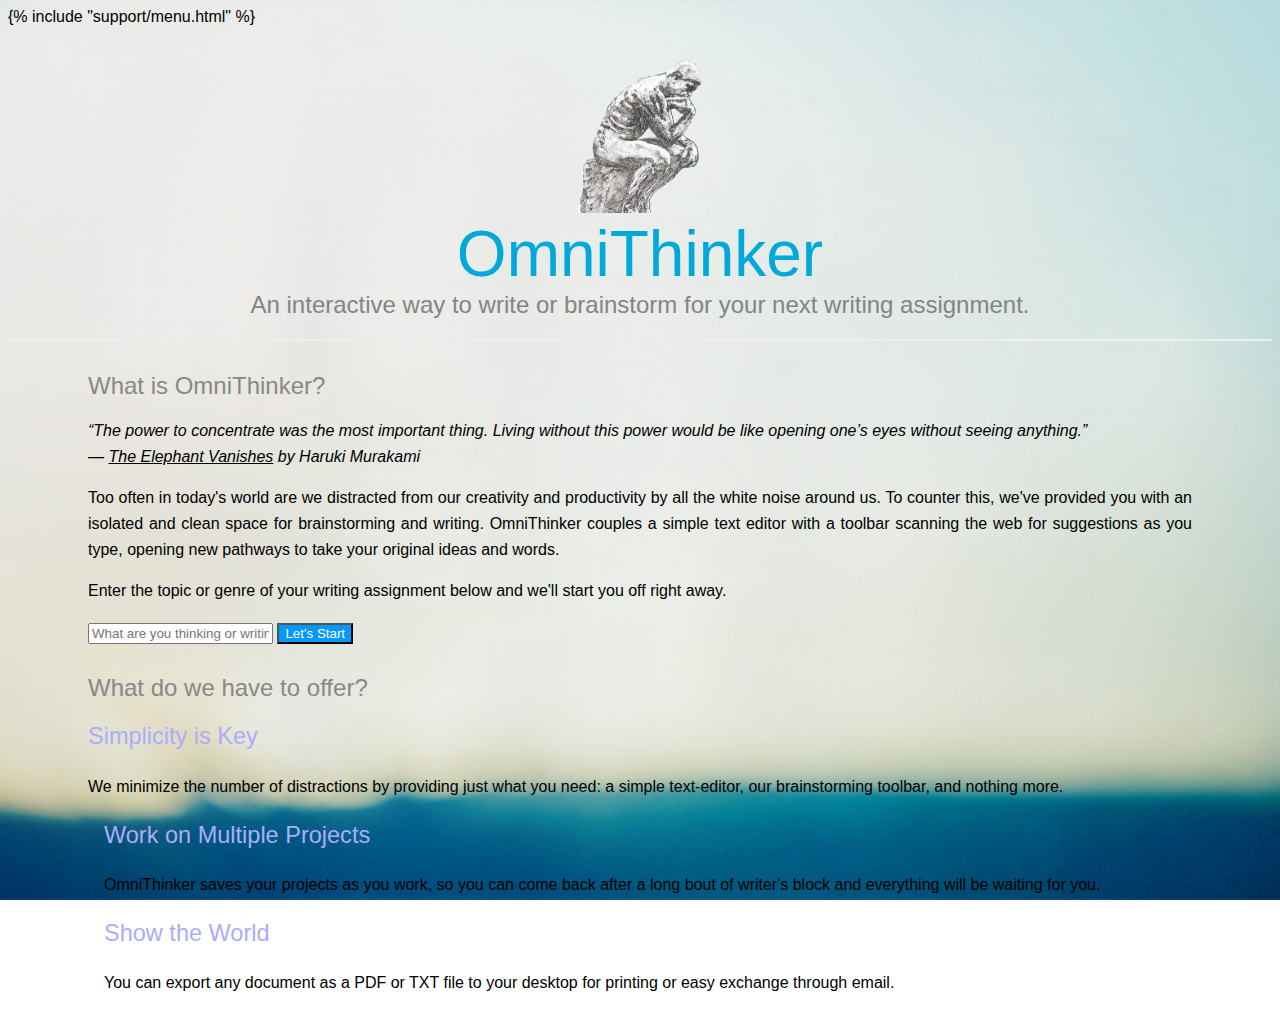
<file: templates/index.html>
<!DOCTYPE html>
<html>
    <head>
        <meta charset="utf-8">
        <title>OmniThinker</title>
        <script src="//code.jquery.com/jquery-1.10.2.min.js"></script>
        <script src="//netdna.bootstrapcdn.com/bootstrap/3.0.2/js/bootstrap.min.js"></script>
        <link rel="stylesheet" href="http://yui.yahooapis.com/pure/0.3.0/pure-min.css">
        <link rel="stylesheet" href="/static/modal.css">
        <link rel="stylesheet" href="/static/common.css">
    </head>
    <body class="home">
        {% include "support/menu.html" %}

        <div class="hero">
            <div class="hero-titles">
                <img class="logo" src="/static/thinker_logo.png" alt="thinker logo"></img>
                <h1>OmniThinker</h1>
                <h2>An interactive way to write or brainstorm for your next writing assignment.</h2>
            </div>
        </div>

        <div class="content">
            <h2 class="subhead subhead1">What is OmniThinker?</h2>
            <p class="p1">“The power to concentrate was the most important thing. Living without this power would be like opening one’s eyes without seeing anything.” <br>&mdash; <u>The Elephant Vanishes</u> by Haruki Murakami</p>
            <p class="p2">Too often in today's world are we distracted from our creativity and productivity by all the white noise around us. To counter this, we've provided you with an isolated and clean space for brainstorming and writing. OmniThinker couples a simple text editor with a toolbar scanning the web for suggestions as you type, opening new pathways to take your original ideas and words.</p>
            <p class="p2">Enter the topic or genre of your writing assignment below and we'll start you off right away.</p>
            <form class="pure-form" action="/write" method="post">
                <input class="pure-input-2-3" type="text" name="topic" placeholder="What are you thinking or writing about?">
                <button class="pure-button pure-button-primary" type="submit">Let's Start</a>
            </form>
        </div>

        <div class="content">
            <h2 class="subhead subhead1">What do we have to offer?</h2>
            <div class="pure-g-r marketing-ribbon">
                <div class="pure-u-1-3">
                    <div class="box box-left">
                        <h3>Simplicity is Key</h3>
                        <p class="p2">We minimize the number of distractions by providing just what you need: a simple text-editor, our brainstorming toolbar, and nothing more.</p>
                    </div>
                </div>
                <div class="pure-u-1-3">
                    <div class="box">
                        <h3>Work on Multiple Projects</h3>
                        <p class="p2">OmniThinker saves your projects as you work, so you can come back after a long bout of writer's block and everything will be waiting for you.</p>
                    </div>
                </div>
                <div class="pure-u-1-3">
                    <div class="box box-right">
                        <h3>Show the World</h3>
                        <p class="p2">You can export any document as a PDF or TXT file to your desktop for printing or easy exchange through email.</p>
                    </div>
                </div>
            </div>
        </div>
    </body>
</html>
</file>
<file: static/common.css>
/* Body */

body {
    background-size: cover;
    background-repeat: no-repeat;
    background-attachment: fixed;
    background-position: center;
    font-family: sans-serif;
}

body.home {
    background-image: url('/static/backgrounds/home.jpg');
}

body.register {
    background-image: url('/static/backgrounds/register.jpg');
}

body.projects {
    background-image: url('/static/backgrounds/projects.jpg');
}

body.write {
    background-image: url('/static/backgrounds/write.jpg');
    padding: 1em;
}

img.logo {
    width: 125px;
    opacity: 0.75;
}

/* Menu */

.menu {
    text-align: center;
}

/* Hero */

.hero {
    text-align: center;
    margin: 2em auto 2em auto;
    border-bottom: 2px solid #eee;
}

.projects-hero {
    margin: 6em auto 3em auto;
}

.hero-titles {
    padding: 0 2em;
}

.hero h1 {
    font-size: 4em;
    font-weight: 300;
    margin: 0;
    padding: 0;
    color: #01A9DB;
}

.hero h2 {
    font-size: 100;
    font-weight: 200;
    color: #848484;
    padding: 0;
    margin-top: 0;
    margin: 0.02em 0 0.8em;

}

/* Content */

.content {
    margin: 0px auto 20px auto;
    padding: 0 5em;
    max-width: 1400px;
    line-height: 1.6em;
}

.register-content {
    max-width: 1000px;
}

.subhead {
    font-weight: 300;
    color: #888;
}

.subhead1 {
    margin: 30px 0 20px 0;
}

.subhead2 {
    margin: 10px 0 20px 0;
    font-size: 150%;
    text-align: center;
}

.subhead3 {
    margin: 10px 20px 20px 0;
    font-size: 150%;
}

/* Text */

p.p1 {
    font-size: 100%;
    font-style: oblique;
}

p.p2 {
    font-size: 100%;
    text-align: justify;
}

p.p3 {
    margin: 0;
}

.error {
    padding: 0.5em;
    color: #B00;
    background-color: #FFF0F0;
    border: 1px solid #FDD;
    border-radius: 5px;
}

.pure-g-r marketing-ribbon {
    border-bottom: 2px solid #eee;
    padding: 1em 0;
}

.marketing-ribbon .content {
    margin-bottom: 0;
}

.marketing-ribbon h3 {
    font-size: 1.47em;
    font-weight: normal;
    color: #ACACFA;
}

.marketing-ribbon p {
    font-size: 100%;
    line-height: 1.6em;
}

/* Boxes */

.box {
    margin: 0 1em;
}

.box-left {
    margin-left: 0;
}

.box-right {
    margin-right: 0;
}

/* Buttons */

.pure-button-primary {
    color: white;
    background: #0099FF;
}

/* Sidebar */

.sidebar {
    position: fixed;
    left: 0;
    top: 0;
    bottom: 0;
    width: 20%;
    min-width: 275px;
    background: #0099CC;
    color: #fff;
    margin-right: 100%;
}

.header {
    margin: 50% 2em 0;
    text-align: right;
}

.sidebar-title, .sidebar-tagline {
    margin: 0;
}

.sidebar-title {
    text-transform: uppercase;
}

.sidebar-tagline {
    font-weight: 300;
    color: #99CCFF;
}

.nav-list {
    margin: 0;
    padding: 0;
    list-style: none;
}

.nav-item {
    display: list-item;
    *display: inline;
    zoom: 1;
}

.nav-item a {
    background: transparent;
    border: 3px solid #00CCCC;
    color: #fff;
    margin-top: 1em;
}

.nav-item a:hover, .nav-item a:focus {
    border: 3px solid rgb(142, 142, 214);
    color: rgb(142, 142, 214);
    text-decoration: none;
}

/* Projects */

.post {
    margin-bottom: 2em;
    padding: 1.5em 5em 1.5em 5em;
    background-color: rgba(238, 238, 238, 0.35);
    text-align: left;
    border: 2px solid #BBB;
    border-radius: 5px;
}

.post-title {
    font-size: 2em;
    color: #222;
    margin-bottom: 0.2em;
}

.post-description {
    color: #444;
    line-height: 1.8em;
    text-align: justify;
    word-wrap: break-word;
}

.post-summary {
    margin-bottom: 0;
}

.projects-content {
    margin: auto 0 auto auto;
    width: 80%;
}

.projects-content-inner {
    margin: 2em 5em;
}

.projects-form {
    text-align: center;
}

.empty {
    color: #777;
}

/* Writer */

.writer-content {
    margin: auto;
    padding: 1em 2em 2em 2em;
    max-width: 1600px;
    background-color: #F0F0F0;
    border-radius: 5px;
}

h1.writer {
    font-size: 2.5em;
    margin: 0;
    padding: 0;
}

.writer-primary {
    color: #01A9DB;
    font-weight: 300;
}

.writer-secondary {
    color: #848484;
    font-weight: 500;
}

div.writer-box-left {
    padding-right: 1em;
}

div.writer-box-right {
    padding-left: 1em;
}

div.writer-box-inner {
    height: 100%;
    margin: 1em 0 0 0;
    border: 1px solid #CCC;
}

#textbox {
    background-color: white;
    width: 100%;
    margin-bottom: -4px;  /* offset some funky thing */
}

#title {
    font-size: 90%;
    color: #555;
    vertical-align: top;
    max-width: 250px;
}

#tb-menu {
    position: absolute;
    background-color: #FAFAFA;
    padding: 0.5em 0;
    top: 1.5em;
    border: 1px solid #CCC;
    width: 14em;
}

.keyword {
    background-color: yellow;
}

.frameBody {
    font-family: serif;
    font-size: 18px;
    margin: 1.5em;
    word-wrap: break-word;
}

.writer-error-box {
    color: #C00;
    background-color: #F5EEEE;
    border: 1px solid #DCC;
    padding: 0.5em;
    margin-bottom: 1em;
    text-align: center;
}

.rte-toolbar {
    position: relative;
    background-color: #F8F8F8;
    border-bottom: 1px solid #CCC;
    padding: 1em;
}

.tb-status-box {
    position: absolute;
    top: 0;
    right: 0;
    padding-right: 1em;
}

.tb-button-box {
    display: inline;
    position: relative;
}

.tb-button {
    color: #000;
    background-color: #EEE;
    text-decoration: none;
    font-size: 14px;
    border: 1px solid #BBB;
    padding: 0.5em;
}

.tb-button:hover {
    color: #555;
    background-color: #E0E0E0;
}

.tb-button:active {
    color: #EEE;
    background-color: #AAA;
}

.tb-menu-item {
    display: block;
    color: #000;
    text-decoration: none;
    padding: 0.5em 1em;
}

.tb-menu-item-disabled {
    color: #777;
}

.tb-menu-item:hover:not(.tb-menu-item-disabled) {
    background-color: #E0E0E0;
}

.tb-menu-item:active:not(.tb-menu-item-disabled) {
    color: #EEE;
    background-color: #AAA;
}

.tb-menu-separator {
    margin: 0.5em 1em;
    border: 0;
    border-bottom: 1px solid #BBB;
}

.header-link {
    text-decoration: none;
}

/* Toolbar */

#omnitoolbar {
    margin-top: 1em;
}

.topic {
    margin-bottom: 1em;
    border: 1px solid #CCC;
}

.topic-title {
    position: relative;
    background-color: #F8F8F8;
    border-bottom: 1px solid #CCC;
    padding: 0.5em;
    cursor: ns-resize;
}

.topic-body {
    background-color: #FFF;
    padding: 0.5em;
    font-size: 12px;
}

.topic-definition {
    margin: 0.5em 0 0.5em 1em;
}

.topic-box-remove {
    display: block;
    position: absolute;
    top: 0;
    right: 0;
    padding: inherit;
    color: #F77;
    text-decoration: none;
}
</file>
<file: static/modal.css>
/*!
 * Bootstrap v2.3.2
 *
 * Copyright 2012 Twitter, Inc
 * Licensed under the Apache License v2.0
 * http://www.apache.org/licenses/LICENSE-2.0
 *
 * Designed and built with all the love in the world @twitter by @mdo and @fat.
 */

.modal-backdrop {
  position: fixed;
  top: 0;
  right: 0;
  bottom: 0;
  left: 0;
  z-index: 1040;
  background-color: #000000;
}

.modal-backdrop.fade {
  opacity: 0;
}

.modal-backdrop,
.modal-backdrop.fade.in {
  opacity: 0.8;
  filter: alpha(opacity=80);
}

.modal {
  position: fixed;
  top: 10%;
  left: 50%;
  z-index: 1050;
  width: 560px;
  margin-left: -280px;
  background-color: #ffffff;
  border: 1px solid #999;
  border: 1px solid rgba(0, 0, 0, 0.3);
  *border: 1px solid #999;
  -webkit-border-radius: 6px;
     -moz-border-radius: 6px;
          border-radius: 6px;
  outline: none;
  -webkit-box-shadow: 0 3px 7px rgba(0, 0, 0, 0.3);
     -moz-box-shadow: 0 3px 7px rgba(0, 0, 0, 0.3);
          box-shadow: 0 3px 7px rgba(0, 0, 0, 0.3);
  -webkit-background-clip: padding-box;
     -moz-background-clip: padding-box;
          background-clip: padding-box;
}

.modal.fade {
  top: -25%;
  -webkit-transition: opacity 0.3s linear, top 0.3s ease-out;
     -moz-transition: opacity 0.3s linear, top 0.3s ease-out;
       -o-transition: opacity 0.3s linear, top 0.3s ease-out;
          transition: opacity 0.3s linear, top 0.3s ease-out;
}

.modal.fade.in {
  top: 10%;
}

.modal-header {
  padding: 9px 15px;
  border-bottom: 1px solid #eee;
  text-align: center;
}

.h1 {
    text-align: center; 
}

.p {
    font-family: "omnes-pro", sans-serif; 
    font-size: 100%
}

.modal-header .close {
  margin-top: 2px;
}

.modal-header h3 {
  margin: 0;
  line-height: 30px;
}

.modal-body {
  position: relative;
  max-height: 400px;
  padding: 15px;
  overflow-y: auto;
  text-align: -webkit-center; 
}

.modal-form {
  margin-bottom: 0;
}

.modal-footer {
  padding: 14px 15px 15px;
  margin-bottom: 0;
  text-align: right;
  background-color: #f5f5f5;
  border-top: 1px solid #ddd;
  -webkit-border-radius: 0 0 6px 6px;
     -moz-border-radius: 0 0 6px 6px;
          border-radius: 0 0 6px 6px;
  *zoom: 1;
  -webkit-box-shadow: inset 0 1px 0 #ffffff;
     -moz-box-shadow: inset 0 1px 0 #ffffff;
          box-shadow: inset 0 1px 0 #ffffff;
}

.modal-footer:before,
.modal-footer:after {
  display: table;
  line-height: 0;
  content: "";
}

.modal-footer:after {
  clear: both;
}

.modal-footer .btn + .btn {
  margin-bottom: 0;
  margin-left: 5px;
}

.modal-footer .btn-group .btn + .btn {
  margin-left: -1px;
}

.modal-footer .btn-block + .btn-block {
  margin-left: 0;
}

.hide {
  display: none;
}

.show {
  display: block;
}

.fade {
  opacity: 0;
  -webkit-transition: opacity 0.15s linear;
     -moz-transition: opacity 0.15s linear;
       -o-transition: opacity 0.15s linear;
          transition: opacity 0.15s linear;
}

.fade.in {
  opacity: 1;
}
</file>
